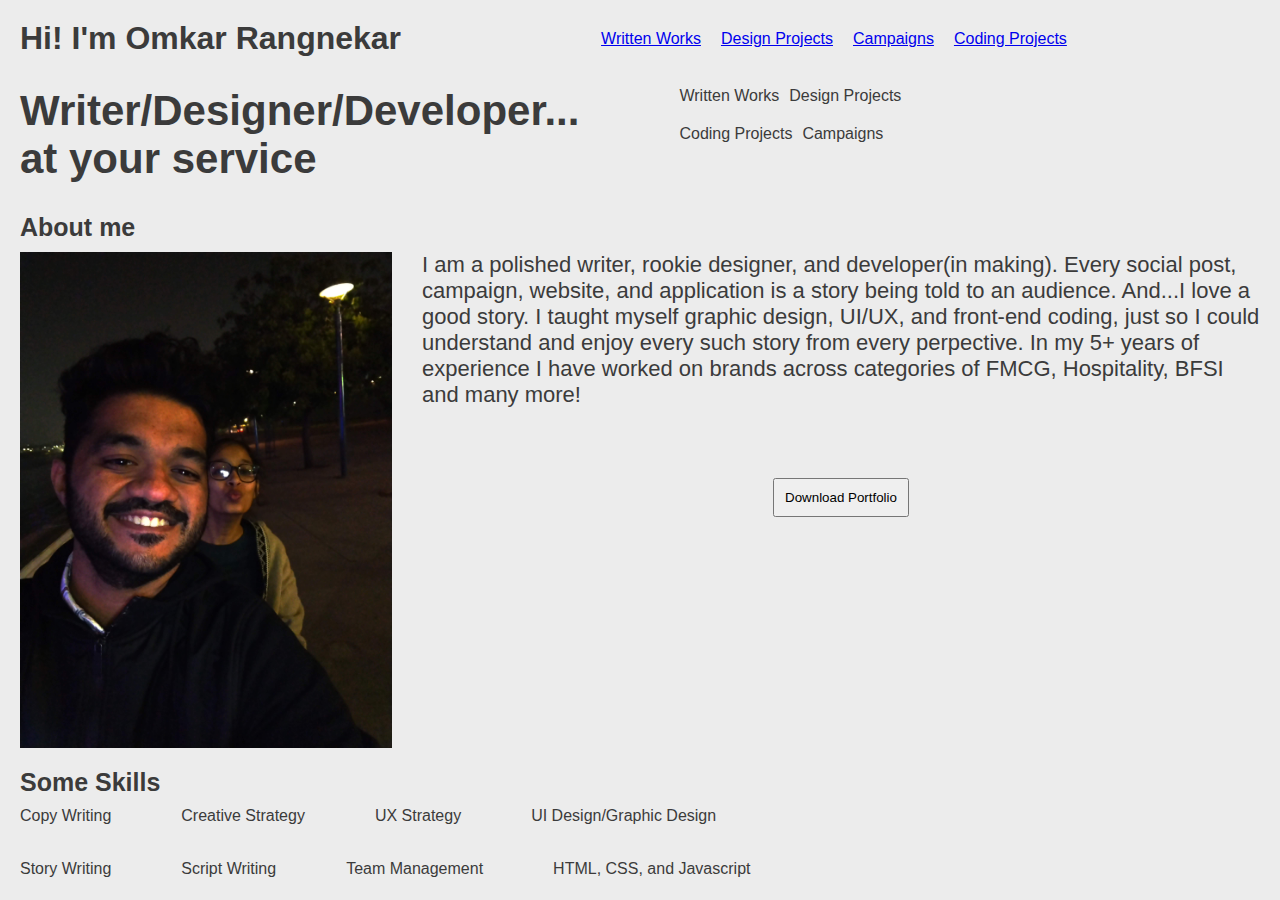
<file: index.html>
<!DOCTYPE html>
<html lang="en">
  <head>
    <meta charset="UTF-8" />
    <meta http-equiv="X-UA-Compatible" content="IE=edge" />
    <meta name="viewport" content="width=device-width, initial-scale=1.0" />
    <link href="style.css" rel="stylesheet" />
    <title>Omkar | Work Portfolio</title>
  </head>

  <body>
    <container class="container">
      <header class="logo-and-nav">
        <h1 class="logo">Hi! I'm Omkar Rangnekar</h1>
        <nav class="header-nav">
          <a href="#">Written Works</a>
          <a href="#">Design Projects</a>
          <a href="#">Campaigns</a>
          <a href="#">Coding Projects</a>
        </nav>
      </header>

      <section class="profile-summary">
        <div class="hook-parent">
          <h2 class="hook">Writer/Designer/Developer...</h2>
          <h2 class="hook">at your service</h2>
        </div>
        <div class="button-hub">
          <div class="buttons-top">
            <a>Written Works</a>
            <a>Design Projects</a>
          </div>
          <div class="buttons-bottom">
            <a>Coding Projects</a>
            <a>Campaigns</a>
          </div>
        </div>
      </section>

      <article class="broad-details">
        <section>
          <h3 class="details-headline">About me</h3>
          <sub-section class="sub-details">
            <img
              src="Profile-pic-V2.jpg"
              alt="omkar profile picture"
              width="30%"
              class="profile-pic"
            />
            <sub-section class="about-me-text-and-button">
              <p class="about-me-text">
                I am a polished writer, rookie designer, and developer(in
                making). Every social post, campaign, website, and application
                is a story being told to an audience. And...I love a good story.
                I taught myself graphic design, UI/UX, and front-end coding,
                just so I could understand and enjoy every such story from every
                perpective. In my 5+ years of experience I have worked on brands
                across categories of FMCG, Hospitality, BFSI and many more!
              </p>
              <div class="download-button-flexbox">
                <button class="download-portfolio">Download Portfolio</button>
              </div>
            </sub-section>
          </sub-section>
        </section>

        <section>
          <h3 class="details-headline">Some Skills</h3>
          <sub-section class="skills-parent">
            <sub-section class="skills-1">
              <p class="skill-text">Copy Writing</p>
              <p class="skill-text">Creative Strategy</p>
              <p class="skill-text">UX Strategy</p>
              <p class="skill-text">UI Design/Graphic Design</p>
            </sub-section>
            <sub-section class="skills-2">
              <p class="skill-text">Story Writing</p>
              <p class="skill-text">Script Writing</p>
              <p class="skill-text">Team Management</p>
              <p class="skill-text">HTML, CSS, and Javascript</p>
            </sub-section>
          </sub-section>
        </section>
      </article>
    </container>
  </body>
</html>
</file>
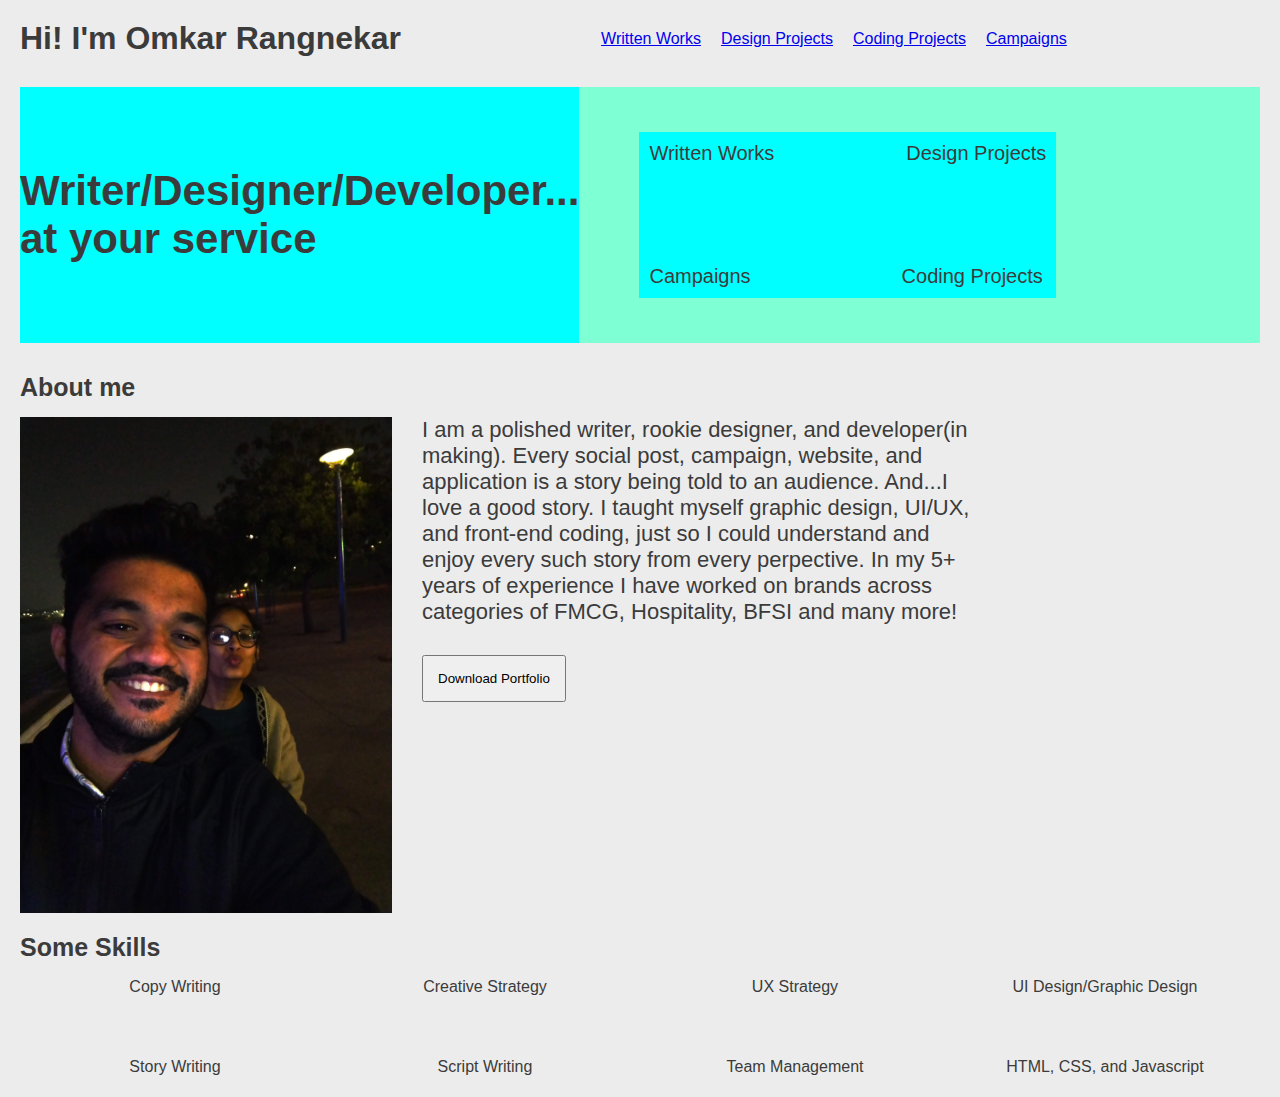
<file: Omkar Portfolio/index.html>
<!DOCTYPE html>
<html lang="en">
  <head>
    <meta charset="UTF-8" />
    <meta http-equiv="X-UA-Compatible" content="IE=edge" />
    <meta name="viewport" content="width=device-width, initial-scale=1.0" />
    <link href="style.css" rel="stylesheet" />
    <title>Omkar | Work Portfolio</title>
  </head>

  <body>
    <container class="container">
      <header class="logo-and-nav">
        <h1 class="logo">Hi! I'm Omkar Rangnekar</h1>
        <nav class="header-nav">
          <a href="#">Written Works</a>
          <a href="#">Design Projects</a>
          <a href="#">Coding Projects</a>
          <a href="#">Campaigns</a>
        </nav>
      </header>

      <section class="profile-summary">
        <div class="hook-parent">
          <h2 class="hook">Writer/Designer/Developer...</h2>
          <h2 class="hook">at your service</h2>
        </div>
        <div class="button-hub">
          <div class="buttons-top">
            <a class="button-unit">Written Works</a>
            <a class="button-unit">Design Projects</a>
          </div>
          <div class="buttons-bottom">
            <a class="button-unit">Campaigns</a>
            <a class="button-unit">Coding Projects</a>
          </div>
        </div>
      </section>

      <article class="broad-details">
        <section>
          <h3 class="details-headline">About me</h3>
          <sub-section class="sub-details">
            <img
              src="Profile-pic-V2.jpg"
              alt="omkar profile picture"
              width="30%"
              class="profile-pic"
            />
            <sub-section class="about-me-text-and-button">
              <p class="about-me-text">
                I am a polished writer, rookie designer, and developer(in
                making). Every social post, campaign, website, and application
                is a story being told to an audience. And...I love a good story.
                I taught myself graphic design, UI/UX, and front-end coding,
                just so I could understand and enjoy every such story from every
                perpective. In my 5+ years of experience I have worked on brands
                across categories of FMCG, Hospitality, BFSI and many more!
              </p>
              <div class="download-button-flexbox">
                <button class="download-portfolio">Download Portfolio</button>
              </div>
            </sub-section>
          </sub-section>
        </section>

        <section>
          <h3 class="details-headline">Some Skills</h3>
          <sub-section class="skills-parent">
            <!-- <sub-section class="skills-1"> -->
            <p class="skill-text first-skill-text">Copy Writing</p>
            <p class="skill-text">Creative Strategy</p>
            <p class="skill-text">UX Strategy</p>
            <p class="skill-text">UI Design/Graphic Design</p>
            <!-- </sub-section> -->
            <!-- <sub-section class="skills-2"> -->
            <p class="skill-text first-skill-text">Story Writing</p>
            <p class="skill-text">Script Writing</p>
            <p class="skill-text">Team Management</p>
            <p class="skill-text">HTML, CSS, and Javascript</p>
            <!-- </sub-section> -->
          </sub-section>
        </section>
      </article>
    </container>
  </body>
</html>
</file>
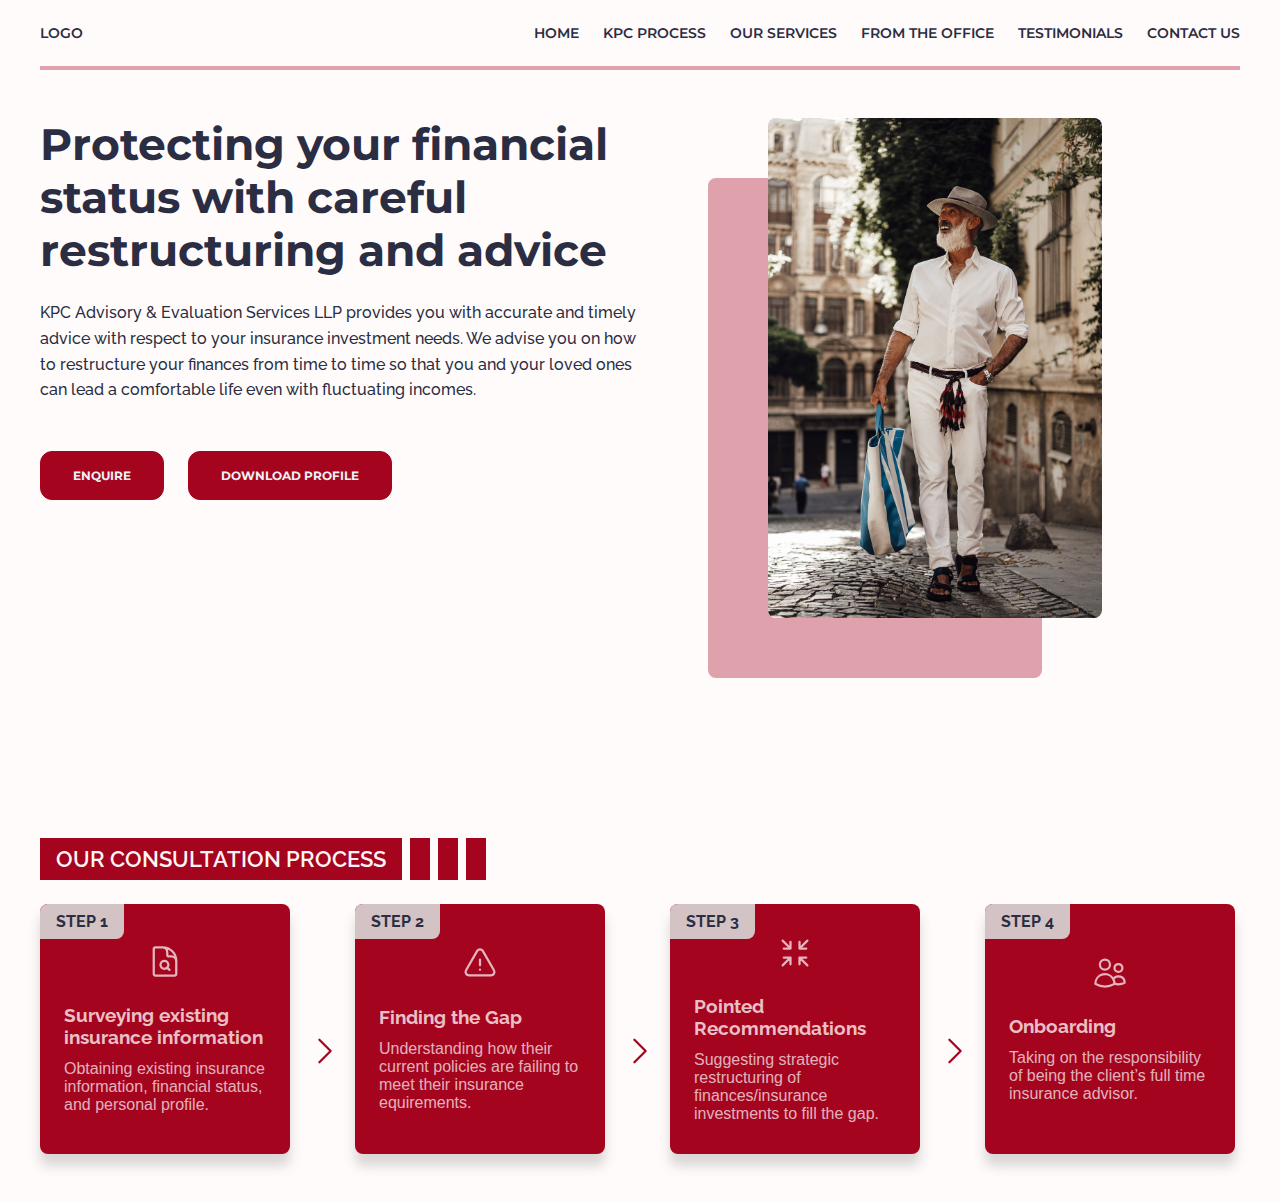
<file: KPC My attempt/KPC index.html>
<!DOCTYPE html>
<html>
  <head>
    <meta charset="UTF-8" />
    <meta http-equiv="X-UA-Compatible" content="IE=edge" />
    <meta name="viewport" content="width=device-width, initial-scale=1.0" />
    <title>KPC| Home Page</title>
    <link href="kpc-style.css" rel="stylesheet" />
    <link rel="preconnect" href="https://fonts.googleapis.com" />
    <link rel="preconnect" href="https://fonts.gstatic.com" crossorigin />
    <link
      href="https://fonts.googleapis.com/css2?family=Inter:wght@400;500;700&family=Playfair+Display:wght@400;500;600;700&family=Rubik:wght@400;600;700&display=swap"
      rel="stylesheet"
    />
    <link rel="preconnect" href="https://fonts.googleapis.com" />
    <link rel="preconnect" href="https://fonts.gstatic.com" crossorigin />
    <link
      href="https://fonts.googleapis.com/css2?family=Inter:wght@400;500;700&family=Playfair+Display:wght@400;500;600;700&family=Raleway:wght@400;500;600;700&family=Rubik:wght@400;600;700&display=swap"
      rel="stylesheet"
      <link
      rel="preconnect"
      href="https://fonts.googleapis.com"
    />
    <link rel="preconnect" href="https://fonts.gstatic.com" crossorigin />
    <link
      href="https://fonts.googleapis.com/css2?family=Inter:wght@400;500;700&family=Merriweather:wght@400;700&family=Playfair+Display:wght@400;500;600;700&family=Raleway:wght@400;500;600;700&family=Rubik:wght@400;600;700&display=swap"
      rel="stylesheet"
    />

    <link rel="preconnect" href="https://fonts.googleapis.com" />
    <link rel="preconnect" href="https://fonts.gstatic.com" crossorigin />
    <link
      href="https://fonts.googleapis.com/css2?family=Inter:wght@400;500;700&family=Merriweather:wght@400;700&family=Montserrat:wght@400;500;600;700&family=Playfair+Display:wght@400;500;600;700&family=Raleway:wght@400;500;600;700&family=Rubik:wght@400;600;700&display=swap"
      rel="stylesheet"
    />
  </head>
  <body>
    <div class="container-whole">
      <!-- NAVIGATION--------------------------------------- -->
      <nav>
        <div>LOGO</div>
        <div class="navigation">
          <a href="#" class="nav-item">Home</a>
          <a href="#" class="nav-item">KPC Process</a>
          <a href="#" class="nav-item">Our services</a>
          <a href="#" class="nav-item">From the office</a>
          <a href="#" class="nav-item">Testimonials</a>
          <a href="#" class="nav-item">Contact us</a>
        </div>
      </nav>

      <!-- HEADER -->
      <header>
        <div class="header-container">
          <div class="header-container-inner">
            <h1 class="header-main-text">
              Protecting your financial status with careful restructuring and
              advice
            </h1>
            <p class="header-explainer-text">
              KPC Advisory & Evaluation Services LLP provides you with accurate
              and timely advice with respect to your insurance investment needs.
              We advise you on how to restructure your finances from time to
              time so that you and your loved ones can lead a comfortable life
              even with fluctuating incomes.
            </p>
            <div class="btn-hub">
              <a href="#" class="btn">Enquire</a>
              <a href="#" class="btn">Download Profile</a>
            </div>
          </div>
          <div class="header-image">
            <img
              src="Downloads/header-image-compressed.jpg"
              alt="stylish indian man"
              height="500px"
            />
          </div>
        </div>
      </header>

      <section>
        <div class="section-headline-unit">
          <div class="section-headline">Our Consultation Process</div>
          <div class="section-headline-decoration" class="deco-1"></div>
          <div class="section-headline-decoration" class="deco-2"></div>
          <div class="section-headline-decoration" class="deco-3"></div>
        </div>
        <div class="process">
          <div class="process-unit">
            <span class="process-step">Step 1</span>
            <svg
              xmlns="http://www.w3.org/2000/svg"
              fill="none"
              viewBox="0 0 24 24"
              stroke-width="1.5"
              stroke="currentColor"
              class="process-icon"
            >
              <path
                stroke-linecap="round"
                stroke-linejoin="round"
                d="M19.5 14.25v-2.625a3.375 3.375 0 00-3.375-3.375h-1.5A1.125 1.125 0 0113.5 7.125v-1.5a3.375 3.375 0 00-3.375-3.375H8.25m5.231 13.481L15 17.25m-4.5-15H5.625c-.621 0-1.125.504-1.125 1.125v16.5c0 .621.504 1.125 1.125 1.125h12.75c.621 0 1.125-.504 1.125-1.125V11.25a9 9 0 00-9-9zm3.75 11.625a2.625 2.625 0 11-5.25 0 2.625 2.625 0 015.25 0z"
              />
            </svg>

            <h3 class="process-headline">
              Surveying existing insurance information
            </h3>
            <p class="process-text">
              Obtaining existing insurance information, financial status, and
              personal profile.
            </p>
          </div>
          <div>
            <svg
              xmlns="http://www.w3.org/2000/svg"
              fill="none"
              viewBox="0 0 24 24"
              stroke-width="1.5"
              stroke="currentColor"
              class="step-arrow"
            >
              <path
                stroke-linecap="round"
                stroke-linejoin="round"
                d="M8.25 4.5l7.5 7.5-7.5 7.5"
              />
            </svg>
          </div>
          <div class="process-unit">
            <span class="process-step">Step 2</span>
            <svg
              xmlns="http://www.w3.org/2000/svg"
              fill="none"
              viewBox="0 0 24 24"
              stroke-width="1.5"
              stroke="currentColor"
              class="process-icon"
            >
              <path
                stroke-linecap="round"
                stroke-linejoin="round"
                d="M12 9v3.75m-9.303 3.376c-.866 1.5.217 3.374 1.948 3.374h14.71c1.73 0 2.813-1.874 1.948-3.374L13.949 3.378c-.866-1.5-3.032-1.5-3.898 0L2.697 16.126zM12 15.75h.007v.008H12v-.008z"
              />
            </svg>

            <h3 class="process-headline">Finding the Gap</h3>
            <p class="process-text">
              Understanding how their current policies are failing to meet their
              insurance equirements.
            </p>
          </div>
          <div>
            <svg
              xmlns="http://www.w3.org/2000/svg"
              fill="none"
              viewBox="0 0 24 24"
              stroke-width="1.5"
              stroke="currentColor"
              class="step-arrow"
            >
              <path
                stroke-linecap="round"
                stroke-linejoin="round"
                d="M8.25 4.5l7.5 7.5-7.5 7.5"
              />
            </svg>
          </div>

          <div class="process-unit">
            <span class="process-step">Step 3</span>
            <svg
              xmlns="http://www.w3.org/2000/svg"
              fill="none"
              viewBox="0 0 24 24"
              stroke-width="1.5"
              stroke="currentColor"
              class="process-icon"
            >
              <path
                stroke-linecap="round"
                stroke-linejoin="round"
                d="M9 9V4.5M9 9H4.5M9 9L3.75 3.75M9 15v4.5M9 15H4.5M9 15l-5.25 5.25M15 9h4.5M15 9V4.5M15 9l5.25-5.25M15 15h4.5M15 15v4.5m0-4.5l5.25 5.25"
              />
            </svg>

            <h3 class="process-headline">Pointed Recommendations</h3>
            <p class="process-text">
              Suggesting strategic restructuring of finances/insurance
              investments to fill the gap.
            </p>
          </div>
          <div>
            <svg
              xmlns="http://www.w3.org/2000/svg"
              fill="none"
              viewBox="0 0 24 24"
              stroke-width="1.5"
              stroke="currentColor"
              class="step-arrow"
            >
              <path
                stroke-linecap="round"
                stroke-linejoin="round"
                d="M8.25 4.5l7.5 7.5-7.5 7.5"
              />
            </svg>
          </div>

          <div class="process-unit">
            <span class="process-step">Step 4</span>
            <svg
              xmlns="http://www.w3.org/2000/svg"
              fill="none"
              viewBox="0 0 24 24"
              stroke-width="1.5"
              stroke="currentColor"
              class="process-icon"
            >
              <path
                stroke-linecap="round"
                stroke-linejoin="round"
                d="M15 19.128a9.38 9.38 0 002.625.372 9.337 9.337 0 004.121-.952 4.125 4.125 0 00-7.533-2.493M15 19.128v-.003c0-1.113-.285-2.16-.786-3.07M15 19.128v.106A12.318 12.318 0 018.624 21c-2.331 0-4.512-.645-6.374-1.766l-.001-.109a6.375 6.375 0 0111.964-3.07M12 6.375a3.375 3.375 0 11-6.75 0 3.375 3.375 0 016.75 0zm8.25 2.25a2.625 2.625 0 11-5.25 0 2.625 2.625 0 015.25 0z"
              />
            </svg>

            <h3 class="process-headline">Onboarding</h3>
            <p class="process-text">
              Taking on the responsibility of being the client’s full time
              insurance advisor.
            </p>
          </div>
        </div>
      </section>
    </div>
  </body>
</html>
</file>
<file: style.css>
/*OVERALL DECORATION------------------------------*/

* {
  margin: 0;
  padding: 0;
}

body {
  font-family: sans-serif;
  background-color: #ececec;
  color: #3b3b3b;
}

.container {
  display: block;
  margin: 20px 20px;
}

/*SITE HEADER*/

.logo-and-nav {
  display: flex;
  justify-content: flex-start;
  gap: 200px;
  align-items: center;
  margin-bottom: 30px;
}

.header-nav {
  display: flex;
  gap: 20px;
}

/*HOOK & NAVIGATION------------------------------*/

.profile-summary {
  display: flex;
  justify-content: flex-start;
  gap: 100px;
  align-items: flex-start;
  margin-bottom: 30px;
}

.hook {
  font-size: 42px;
  display: flex;
  flex: 0 1 100px;
}

.button-hub {
  display: flex;
  flex-direction: column;
  gap: 20px;
}

.buttons-top {
  display: flex;
  justify-content: flex-start;
  gap: 10px;
}
.buttons-bottom {
  display: flex;
  justify-content: flex-start;
  gap: 10px;
}

/*ABOUT ME SECTION--------------------------------*/

.details-headline {
  font-size: 25px;
  margin-bottom: 10px;
  display: flex;
}

.sub-details {
  display: flex;
  justify-content: flex-start;
  gap: 30px;
  margin-bottom: 20px;
}

.about-me-text-and-button {
  display: flex;
  flex-direction: column;
  flex-wrap: wrap;
  flex: 1 0 600px;
  gap: 70px;
}

.about-me-text {
  font-size: 22px;
  display: flex;
  justify-content: space-around;
  flex-wrap: wrap;
  align-items: center;
}

.download-button-flexbox {
  display: flex;
  flex-wrap: wrap;
  justify-content: space-around;
  align-content: center;
}

.download-portfolio {
  display: flex;
  align-items: center;
  justify-content: space-around;
  padding: 10px;
}

/*SKILLS SECTION----------------------------------*/

.skills-parent {
  display: flex;
  flex-direction: column;
  gap: 35px;
}

.skills-1 {
  display: flex;
  /* gap: 30px; */
  justify-content: flex-start;
  gap: 70px;
}

.skills-2 {
  display: flex;
  /* gap: 30px; */
  justify-content: flex-start;
  gap: 70px;
}
</file>
<file: Omkar Portfolio/style.css>
/*OVERALL DECORATION------------------------------*/

* {
  margin: 0;
  padding: 0;
  box-sizing: border-box;
}

body {
  font-family: sans-serif;
  font-size: 16px;
  background-color: #ececec;
  color: #3b3b3b;
}

.container {
  display: block;
  margin: 20px 20px;
}

/*SITE HEADER-------------------------------------*/

.logo-and-nav {
  display: flex;
  justify-content: flex-start;
  gap: 200px;
  align-items: center;
  margin-bottom: 30px;
}

.header-nav {
  display: flex;
  gap: 20px;
}

/*HOOK & NAVIGATION------------------------------*/

.profile-summary {
  display: flex;
  justify-content: flex-start;
  gap: 60px;
  align-items: center;
  margin-bottom: 30px;
  background-color: aquamarine;
}

.hook-parent {
  padding: 80px 0;
  background-color: aqua;
}
.hook {
  font-size: 42px;
  display: flex;
}

.button-hub {
  display: flex;
  flex-direction: column;
  justify-content: flex-start;
  align-items: flex-start;
  gap: 80px;
  background-color: aqua;
}

.buttons-top {
  display: flex;
  justify-content: flex-start;
  gap: 112px;
  flex: 0 1 10%;
}
.buttons-bottom {
  display: flex;
  justify-content: flex-start;
  gap: 131px;
  flex: 0 1 10%;
}

.button-unit {
  display: flex;
  font-size: 20px;
  padding: 10px;
  align-items: center;
  justify-content: baseline;
  /* border: 2px solid red; */
}

/*ABOUT ME SECTION--------------------------------*/

.details-headline {
  font-size: 25px;
  margin-bottom: 15px;
  display: flex;
}

.sub-details {
  display: flex;
  justify-content: flex-start;
  gap: 30px;
  margin-bottom: 20px;
}

.about-me-text-and-button {
  display: flex;
  flex-direction: column;
  flex-wrap: wrap;
  flex: 0 1 45%;
  gap: 30px;
}

.about-me-text {
  font-size: 22px;
  display: flex;
  justify-content: space-around;
  flex-wrap: wrap;
  align-items: center;
}

.download-button-flexbox {
  display: flex;
  flex-wrap: wrap;
  justify-content: flex-start;
  align-content: center;
}

.download-portfolio {
  display: flex;
  align-items: center;
  justify-content: space-around;
  padding: 14px;
}

/*SKILLS SECTION FLEXBOX----------------------------------

.skills-parent {
  display: flex;
  flex-direction: column;
  gap: 35px;
  background-color: aquamarine;
}

.skills-1 {
  display: flex;
  justify-content: flex-start;
  gap: 70px;
 border: 2px solid red;
}

.skills-2 {
  display: flex;
  justify-content: flex-start;
  gap: 70px;
  border: 2px solid red;
}

.skill-text {
  border: 2px solid red;
  display: flex;
  flex: 0 1 25%;
  justify-content: center;
  align-items: center;
  padding: 40px;
}
*/

/*SKILLS SECTION GRID*/

.skills-parent {
  display: grid;
  grid-template-columns: repeat(4, 1fr);
  row-gap: 60px;
  height: 100px;
}

.skill-text {
  /* border: 2px solid red; */
  display: grid;
  /* flex: 0 1 25%; */
  justify-content: center;
  align-items: center;
  /* padding: 40px; */
}
</file>
<file: KPC My attempt/kpc-style.css>
/* GENERAL STYLES */

* {
  margin: 0;
  padding: 0;
  box-sizing: border-box;
}

body {
  font-family: "Raleway", sans-serif;
  color: #343a40;
  margin: 0 auto;
  width: 1200px;
  background-color: #ffc4c410;
}

.container-whole {
  width: 1200px;
}

/* NAVIGATION */
nav {
  font-family: "Montserrat";
  font-size: 14px;
  font-weight: 600;
  color: #2b2d42;
  margin-bottom: 48px;
  display: flex;
  justify-content: space-between;
  text-transform: uppercase;
  padding: 24px 0;
  text-align: center;
  border-bottom: 4px solid #a5041f5b;
}

.navigation {
  display: flex;
  gap: 24px;
}

.nav-item:link {
  text-decoration: none;
  color: #2b2d42;
}

/*HEADER  */

header {
  height: 80vh;
  /* background-color: aqua; */
}

.header-container {
  width: 1200px;
  display: grid;
  grid-template-columns: 50% 30% 20%;
  gap: 128px;
  /* background-color: bisque; */
}

h1 {
  font-family: "Montserrat", sans-serif;
  font-size: 44px;
}

.header-main-text {
  line-height: 1.2;
  margin-bottom: 24px;
  color: #2b2d42;
}

p {
  font-size: 16px;
  font-weight: 500;
}

.header-explainer-text {
  line-height: 1.6;
  margin-bottom: 48px;
  color: #2b2d42;
}

/* HEADER BUTTONS */

.btn-hub {
  display: flex;
  gap: 24px;
}

.btn:link,
.btn:visited {
  font-size: 12px;
  font-weight: 700;
  font-family: "Montserrat", sans-serif;
  text-decoration: none;
  text-transform: uppercase;
  display: inline-block;
  padding: 16px 32px;
  border: 1px solid #a5041f;
  border-radius: 12px;
  background-color: #a5041f;
  color: #edf2f4;
  margin-bottom: 24px;
}

.btn:hover,
.btn:active {
  font-size: 12px;
  font-weight: 700;
  text-decoration: none;
  text-transform: uppercase;
  display: inline-block;
  padding: 16px 32px;
  border: 1px solid #ef233c;
  border-radius: 12px;
  background-color: #ef233c;
  color: #edf2f4;
  margin-bottom: 24px;
}

/* IMAGE */

img {
  display: flex;
  height: 500px;
  border-radius: 8px;
  box-shadow: -60px 60px 0px #a5041f5b;
}

/* KPC PROCESS SECTION ---------------------------------*/

/* Section headline */
.section-headline-unit {
  display: flex;
  align-items: flex-start;
  justify-content: flex-start;
  gap: 8px;
  font-size: 22px;
}

.section-headline-decoration {
  padding: 0px 10px;
  background-color: #a5041f;
  padding-bottom: 42px;
}

.deco-1,
.deco-2,
.deco-3 {
  padding: 0px 18px;
  background-color: #a5041f;
}

.section-headline {
  font-weight: 600;
  padding: 8px 16px;
  color: #fff4f5;
  text-transform: uppercase;
  background-color: #a5041f;
  margin-bottom: 24px;
}

.process {
  display: grid;
  grid-template-columns: 1fr 36px 1fr 36px 1fr 36px 1fr;
  align-items: center;
  column-gap: 12px;
  align-items: center;
}

.process-unit {
  display: flex;
  flex-direction: column;
  justify-content: center;
  align-items: left;
  height: 250px;
  width: 250px;
  padding: 12px 24px;
  font-family: sans-serif;
  background-color: #a5041f;
  color: #ffffffb4;
  border-radius: 8px;
  text-align: left;
  box-shadow: 0px 12px 12px #5f5e5e3a;
  margin-bottom: 48px;
  position: relative;
}

.process-step {
  display: inline-block;
  font-size: 16px;
  font-weight: 700;
  font-family: "Raleway";
  padding: 8px 16px;
  border-top-left-radius: 8px;
  border-bottom-right-radius: 8px;
  align-items: center;
  background-color: #d3c3c5;
  color: #2b2d42;
  text-transform: uppercase;
  margin-bottom: 24px;
  position: absolute;
  top: 0;
  left: 0;
}

.process-icon {
  height: 36px;
  margin-bottom: 24px;
}

h3 {
  color: #fff4f5cb;
  margin-bottom: 12px;
  font-family: "Raleway";
}

.process-headline {
  text-align: left;
}
.process-text {
  text-align: left;
}

.step-arrow {
  display: inline-block;
  height: 36px;
  stroke: #a5041f;
}
/* Website Colors */

/* #a5041f
 #fff4f5cb
#2b2d42 */ ;
</file>
